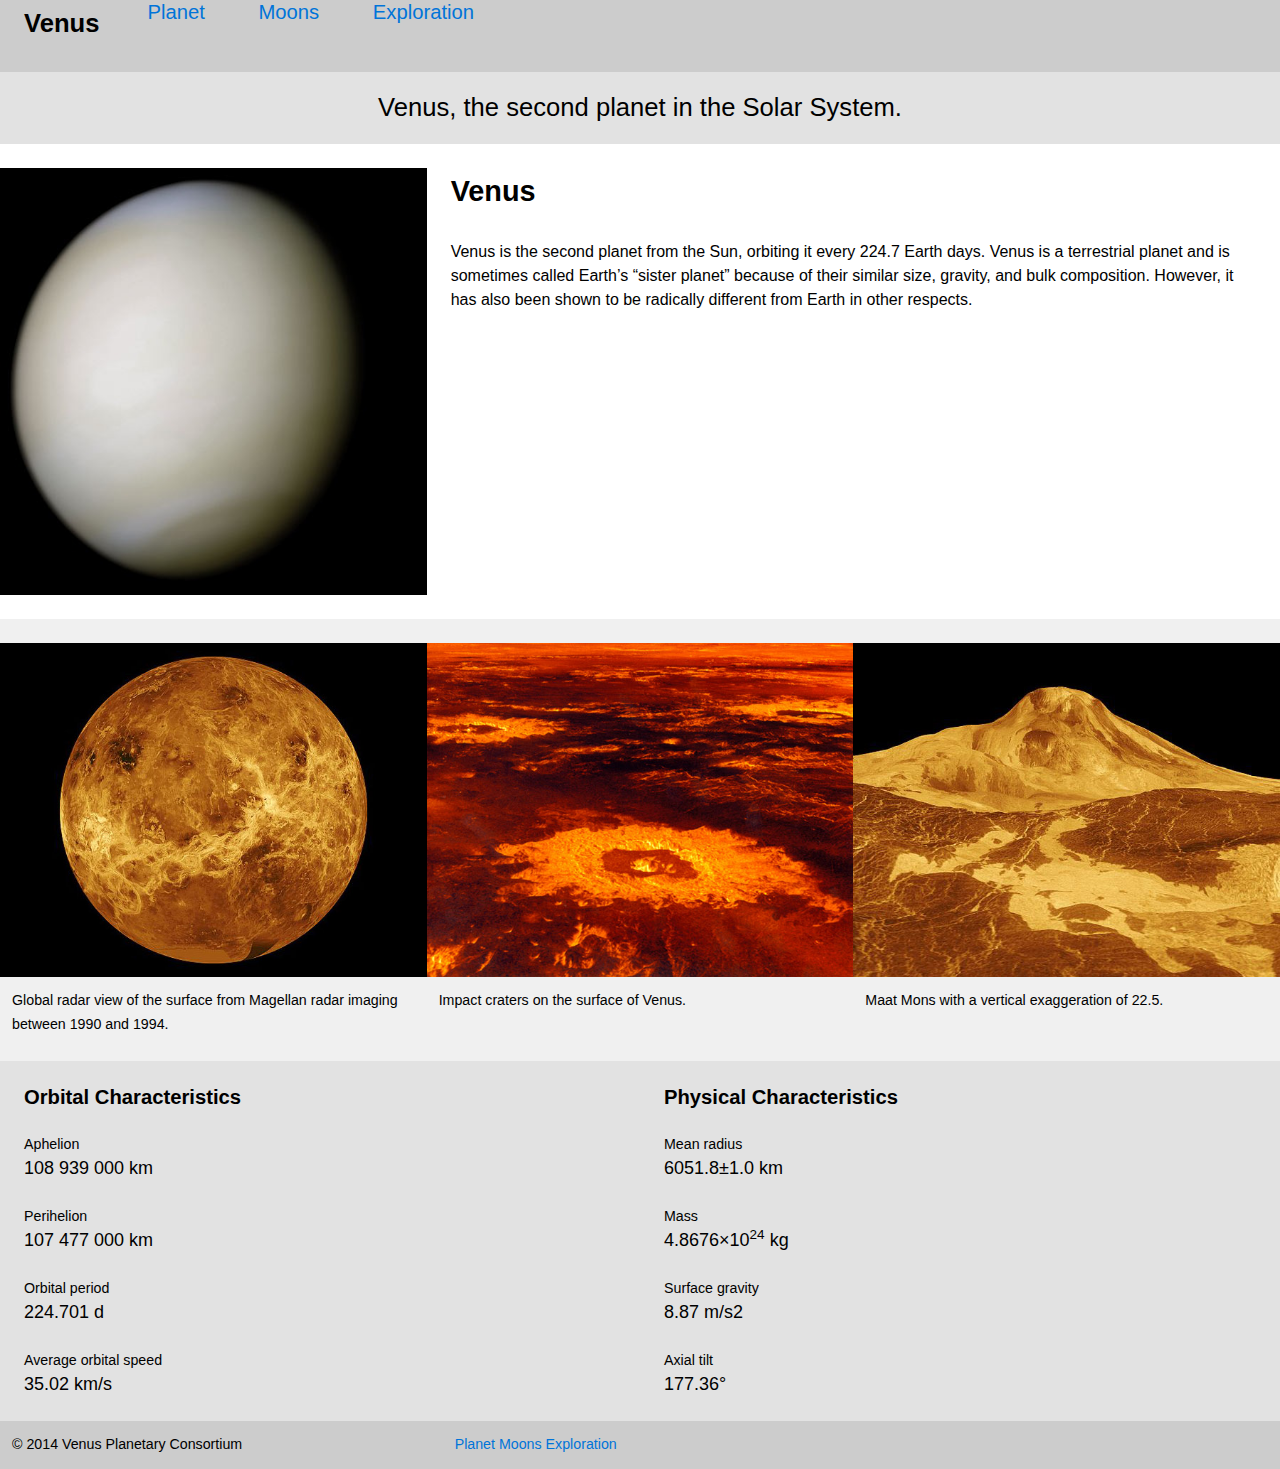
<file: grids-typography/index.html>
<!DOCTYPE html>
<html lang="en-ca">
<head>
  <meta charset="utf-8">
  <title>Venus</title>
  <meta name="viewport" content="width=device-width,initial-scale=1">
  <link href="css/grid.css" rel="stylesheet">
  <link href="css/typography.css" rel="stylesheet">
  <link href="css/main.css" rel="stylesheet">
</head>
<body>

<header class="masthead">
  <h1 class="title peta gutter pad-b-1-2">Venus</h1>
  <nav>
    <ul class="nav giga gutter">
      <li class="gutter push"><a href="index.html">Planet</a></li>
      <li class="gutter push"><a href="moons.html">Moons</a></li>
      <li class="gutter"><a href="#">Exploration</a></li>
    </ul>
  </nav>
</header>

<main>

  <div class="intro peta">
    <p class="gutter-half pad-t-1-2 pad-b-1-2">Venus, the second planet in the Solar System.</p>
  </div>

  <div class="grid">
    <div class="unit unit-xs-1 unit-s-1 unit-m-1-2 unit-l-1-3 push">
      <img class="img-flex planet-img" src="images/venus.jpg" alt="Real-colour image of Venus">
    </div>
    <div class="unit unit-xs-1 unit-s-1 unit-m-1-2 unit-l-2-3 gutter">
      <h2 class="exa">Venus</h2>
      <p>Venus is the second planet from the Sun, orbiting it every 224.7 Earth days. Venus is a terrestrial planet and is sometimes called Earth’s “sister planet” because of their similar size, gravity, and bulk composition. However, it has also been shown to be radically different from Earth in other respects.</p>
    </div>
  </div>

  <div class="grid s-light pad-t">
    <div class="unit unit-xs-1 unit-s-1 unit-m-1-3">
      <figure>
        <img class="img-flex" src="images/venus-1.jpg" alt="">
        <figcaption class="milli gutter-half pad-top-half">Global radar view of the surface from Magellan radar imaging between 1990 and 1994.</figcaption>
      </figure>
    </div>
    <div class="unit unit-xs-1 unit-s-1-2 unit-m-1-3">
      <figure>
        <img class="img-flex" src="images/venus-2.jpg" alt="">
        <figcaption class="milli gutter-half pad-top-half">Impact craters on the surface of Venus.</figcaption>
      </figure>
    </div>
    <div class="unit unit-xs-1 unit-s-1-2 unit-m-1-3">
      <figure>
        <img class="img-flex" src="images/venus-3.jpg" alt="">
        <figcaption class="milli gutter-half pad-top-half">Maat Mons with a vertical exaggeration of 22.5.</figcaption>
      </figure>
    </div>
  </div>

  <div class="grid s-dark pad-t">
    <div class="unit unit-xs-1 unit-s-1 unit-m-1-2 gutter">
      <h2 class="giga">Orbital Characteristics</h2>
      <dl class="mega">
        <dt class="milli">Aphelion</dt>
        <dd>108&nbsp;939&nbsp;000&nbsp;km</dd>
        <dt class="milli">Perihelion</dt>
        <dd>107&nbsp;477&nbsp;000&nbsp;km</dd>
        <dt class="milli">Orbital period</dt>
        <dd>224.701&nbsp;d</dd>
        <dt class="milli">Average orbital speed</dt>
        <dd>35.02&nbsp;km/s</dd>
      </dl>
    </div>
    <div class="unit unit-xs-1 unit-s-1 unit-m-1-2 gutter">
      <h2 class="giga">Physical Characteristics</h2>
      <dl class="mega">
        <dt class="milli">Mean radius</dt>
        <dd>6051.8±1.0&nbsp;km</dd>
        <dt class="milli">Mass</dt>
        <dd>4.8676×10<sup>24</sup>&nbsp;kg</dd>
        <dt class="milli">Surface gravity</dt>
        <dd>8.87&nbsp;m/s2</dd>
        <dt class="milli">Axial tilt</dt>
        <dd>177.36°</dd>
      </dl>
    </div>
  </div>

</main>

<footer class="mfooter milli island-half">

<div class="grid">
  <div class="unit unit-xs-1 unit-s-1 unit-m-1-2 unit-l-1-3">
  <p class="push-0">© 2014 Venus Planetary Consortium</p></div>
<div class="unit unit-xs-1 unit-s-1 unit-m-1-2 gutter unit-l-1-3">
  <ul class="nav island push-none">
      <li><a href="index.html">Planet</a></li>
      <li><a href="moons.html">Moons</a></li>
      <li><a href="#">Exploration</a></li>
  </ul>
</div>
</div>
</footer>    

</body>
</html>
</file>
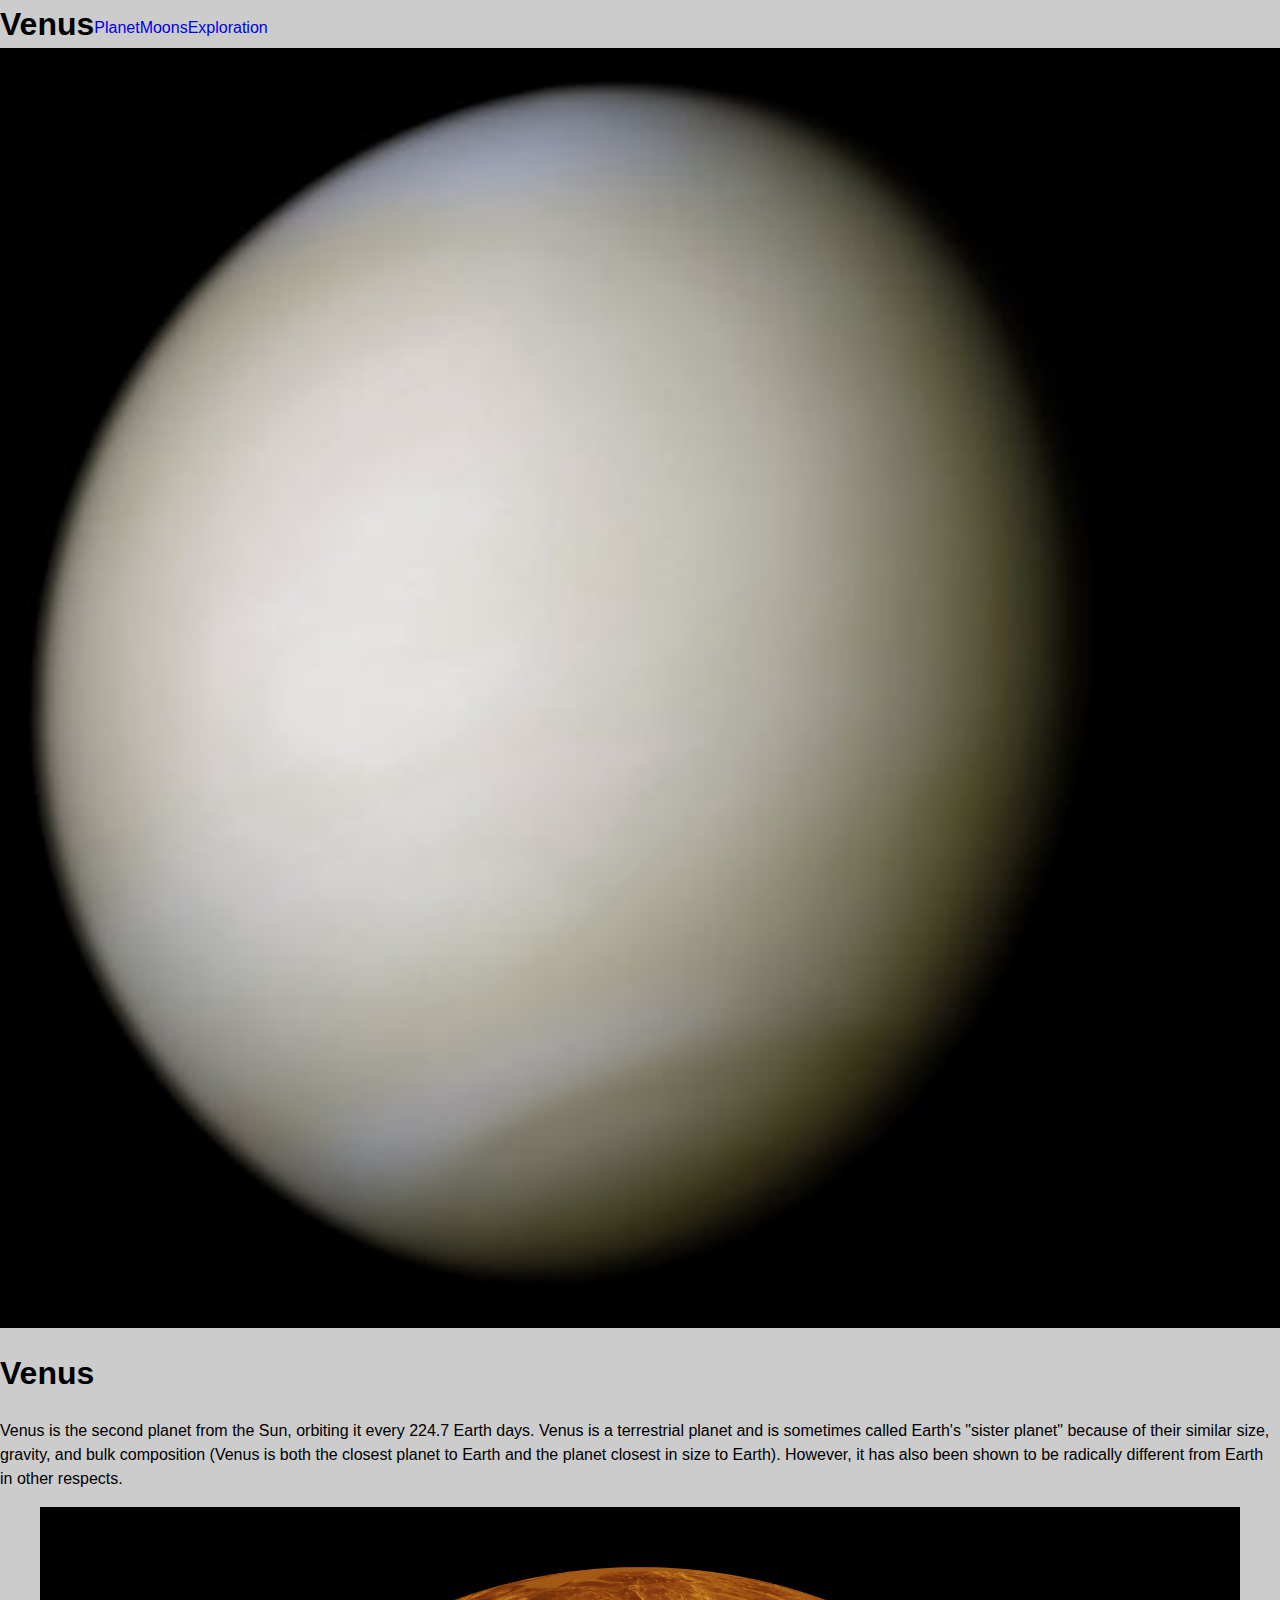
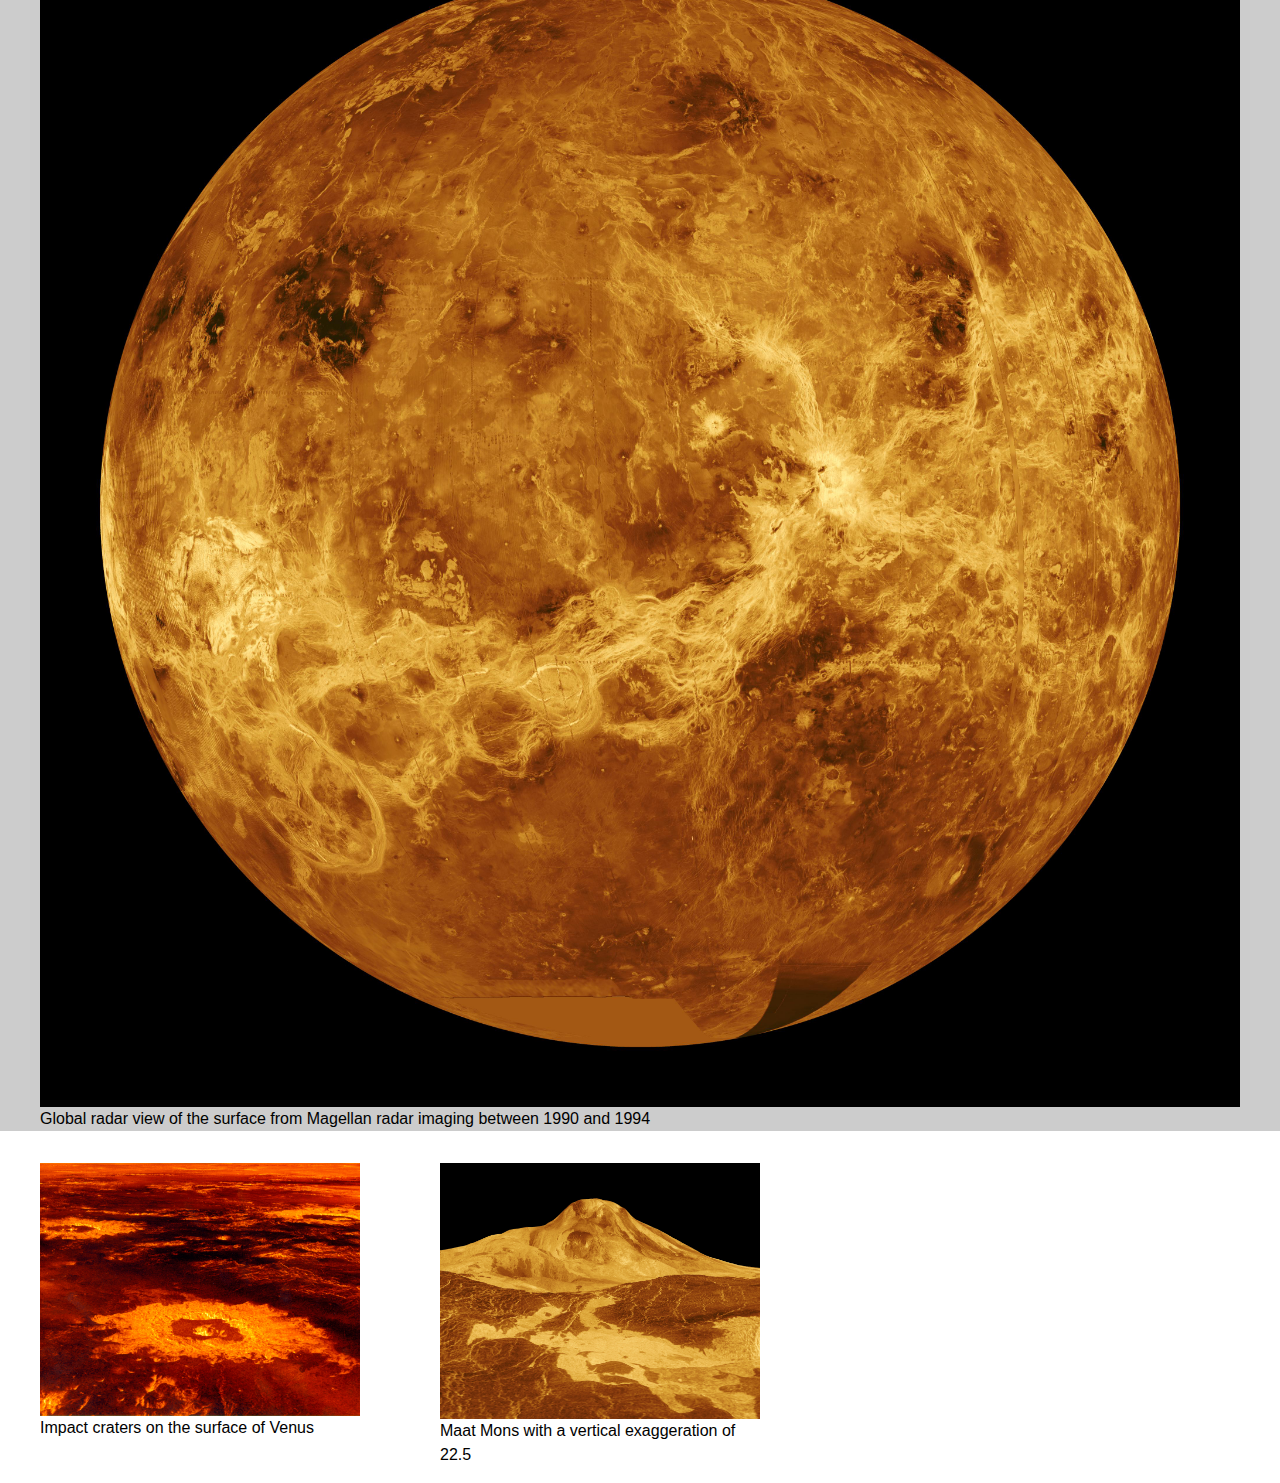
<file: grids/index.html>
<!DOCTYPE html>
<html lang="en-ca">
    
<head>
  <meta charset="utf-8">
  <title>Venus</title>
  <meta name="viewport" content="width=device-width,initial-scale=1">
  <link href="css/main.css" rel="stylesheet">
</head>
    
<body>
    
<main>
	<h1 class="title">Venus</h1>
	
	<nav>
	<ul class="nav">
		<li><a href="#">Planet</a></li>
		<li><a href="#">Moons</a></li>
		<li><a href="#">Exploration</a></li>
	</ul>
</nav>
    
<img src="images/venus.jpg">
    
<h1>Venus</h1>    
    
<p>Venus is the second planet from the Sun, orbiting it every 224.7 Earth days. Venus is a terrestrial planet and is sometimes called Earth's "sister planet" because of their similar size, gravity, and bulk composition (Venus is both the closest planet to Earth and the planet closest in size to Earth). However, it has also been shown to be radically different from Earth in other respects.</p>  
    
<figure><img src="images/globe.jpg">
    <figcaption>Global radar view of the surface from Magellan radar imaging between 1990 and 1994</figcaption>
</figure>   
    
<figure class="fig-secondary"><img src="images/craters.png">
    <figcaption>Impact craters on the surface of Venus</figcaption>
</figure>      
    
<figure class="fig-secondary"><img src="images/maat.jpg">
    <figcaption>Maat Mons with a vertical exaggeration of 22.5</figcaption>
</figure>       
    
    
    
</main>

</body>
</html>
</file>
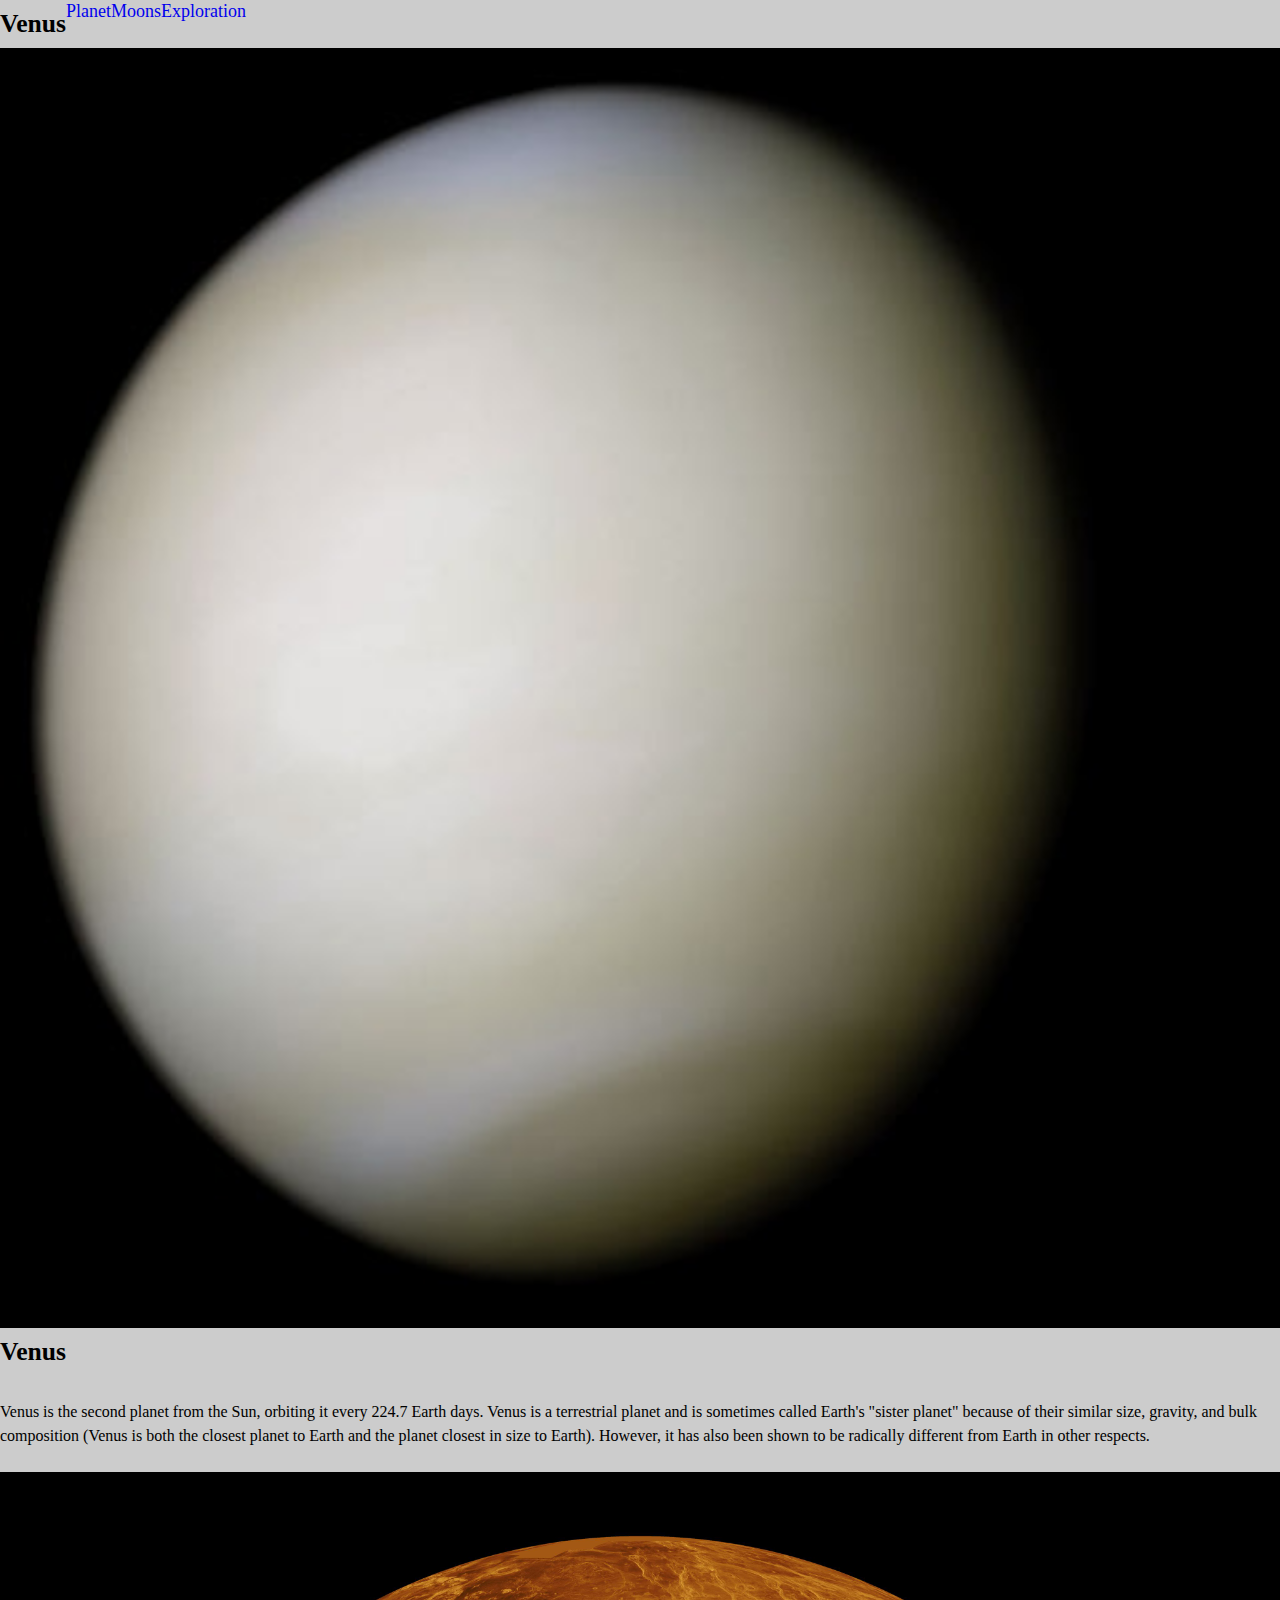
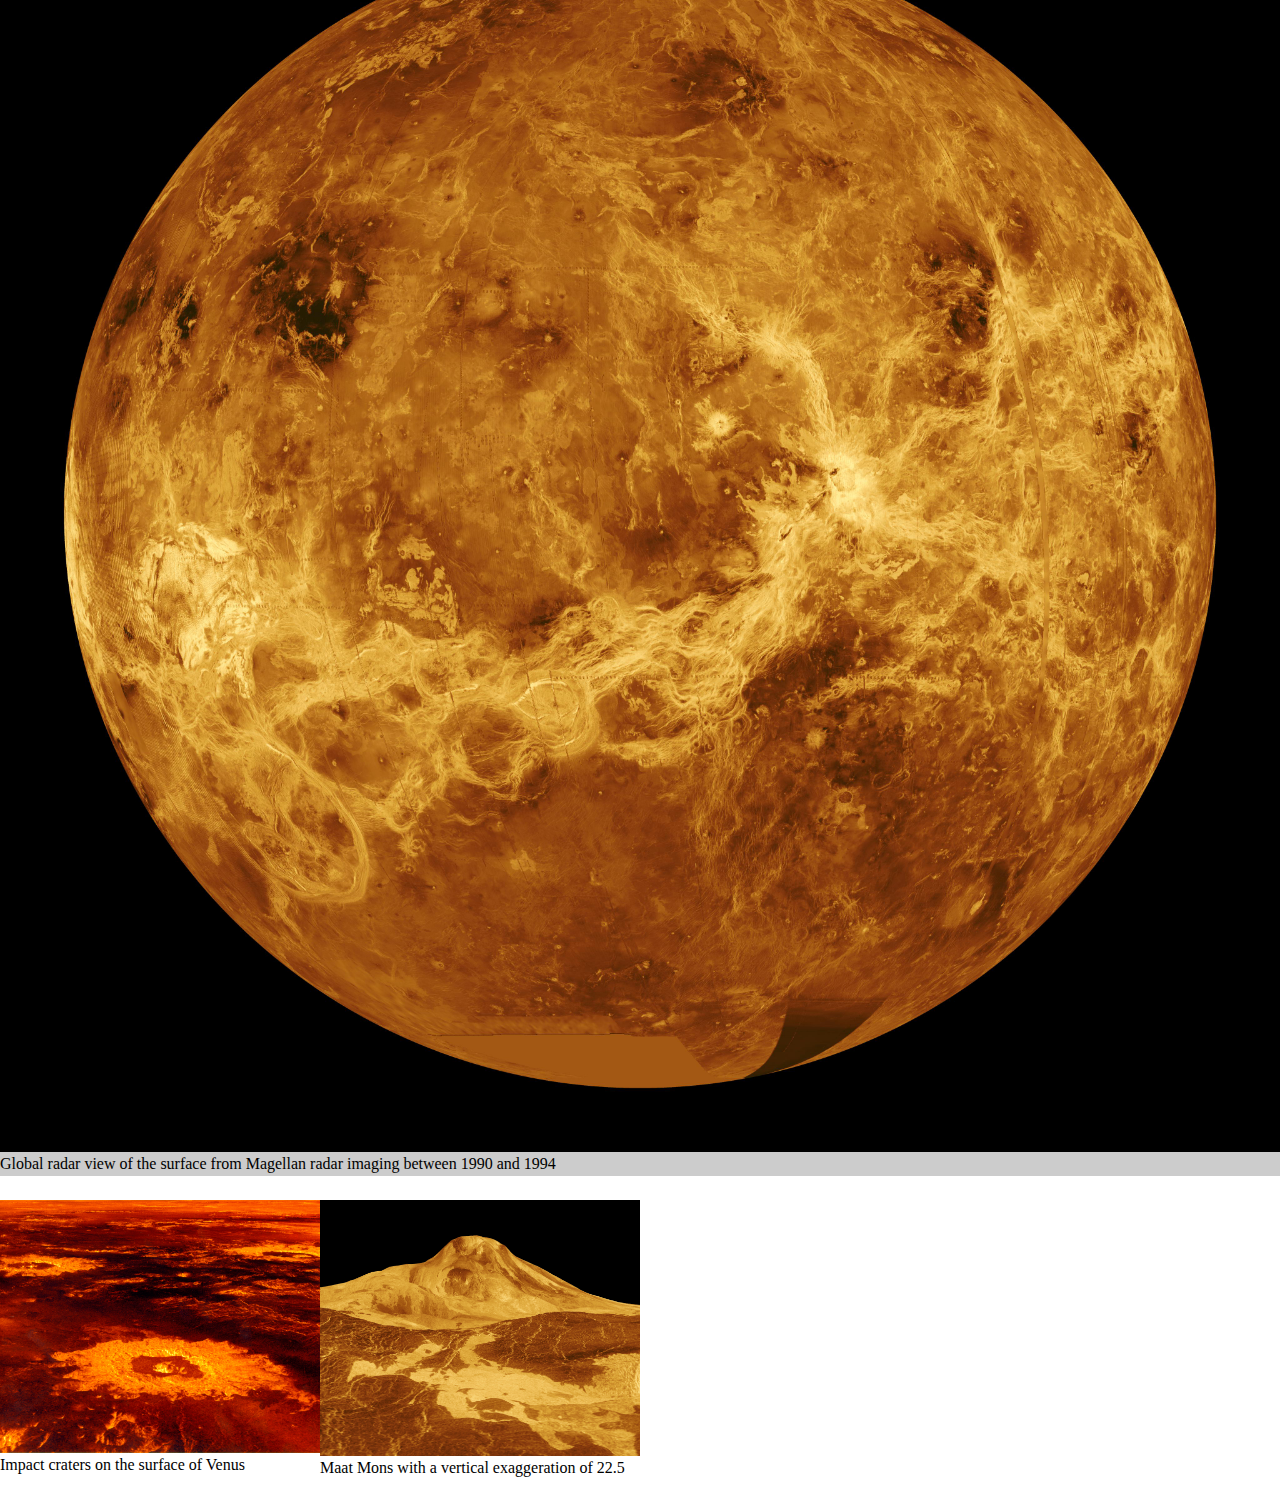
<file: typography/index.html>
<!DOCTYPE html>
<html lang="en-ca">
    
<head>
  <meta charset="utf-8">
  <title>Venus</title>
  <meta name="viewport" content="width=device-width,initial-scale=1">
  <link href="css/main.css" rel="stylesheet">
    <link href="css/typography.css" rel="stylesheet">
</head>
    
<body>
    
<main>
	<h1 class="title peta">Venus</h1>
	
	<nav>
	<ul class="nav mega">
		<li><a href="#">Planet</a></li>
		<li><a href="#">Moons</a></li>
		<li><a href="#">Exploration</a></li>
	</ul>
</nav>
    
<img src="images/venus.jpg">
    
<h2>Venus</h2>    
    
<p>Venus is the second planet from the Sun, orbiting it every 224.7 Earth days. Venus is a terrestrial planet and is sometimes called Earth's "sister planet" because of their similar size, gravity, and bulk composition (Venus is both the closest planet to Earth and the planet closest in size to Earth). However, it has also been shown to be radically different from Earth in other respects.</p>  
    
<figure><img src="images/globe.jpg">
    <figcaption>Global radar view of the surface from Magellan radar imaging between 1990 and 1994</figcaption>
</figure>   
    
<figure class="fig-secondary"><img src="images/craters.png">
    <figcaption>Impact craters on the surface of Venus</figcaption>
</figure>      
    
<figure class="fig-secondary"><img src="images/maat.jpg">
    <figcaption>Maat Mons with a vertical exaggeration of 22.5</figcaption>
</figure>       
    
    
    
</main>

</body>
</html>
</file>
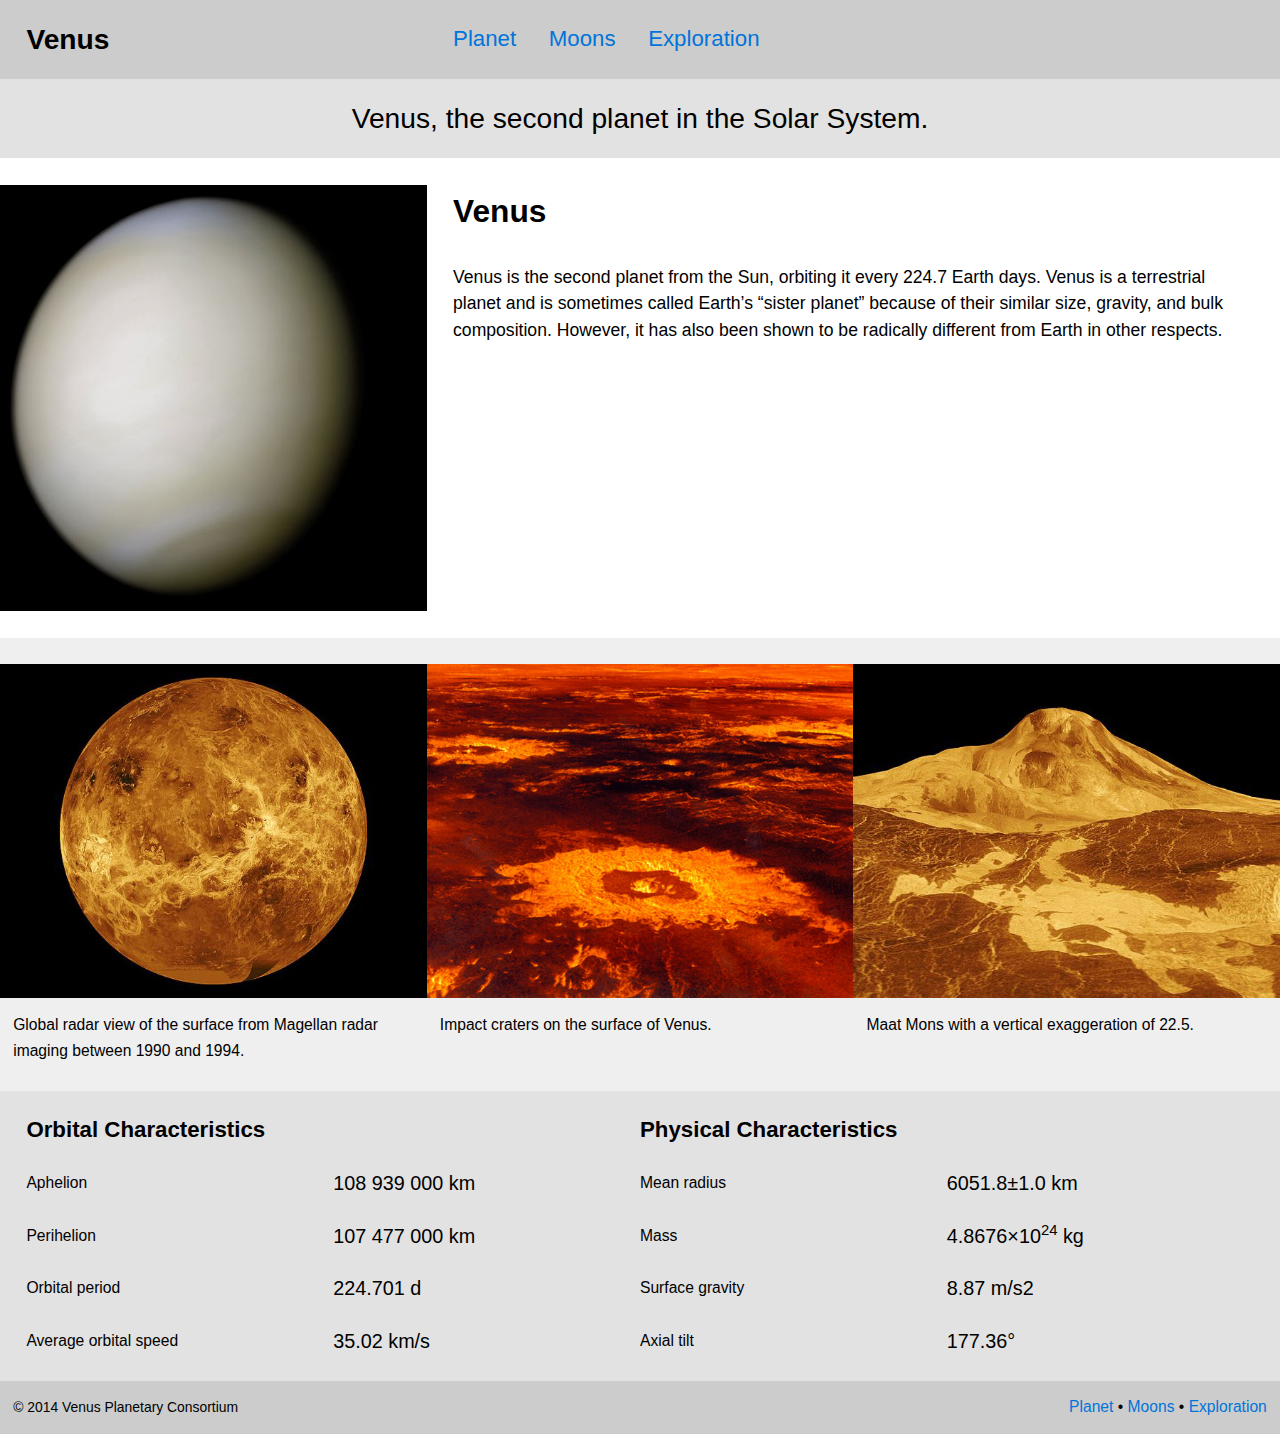
<file: week-7/index.html>
<!DOCTYPE html>
<html lang="en-ca">
<head>
  <meta charset="utf-8">
  <title>Venus</title>
  <meta name="viewport" content="width=device-width,initial-scale=1">
  <link href="css/grid.css" rel="stylesheet">
  <link href="css/typography.css" rel="stylesheet">
  <link href="css/main.css" rel="stylesheet">
</head>
<body>

<header class="grid grid-middle section-dark masthead pad-t-1-2 pad-b-1-2">
  <div class="unit gutter unit-xs-1 unit-s-1 unit-m-1-3 unit-l-1-3">
    <h1 class="title peta push-0">Venus</h1>
  </div>
  <nav class="unit gutter-1-2 unit-xs-1 unit-s-1 unit-m-2-3 unit-l-2-3">
    <ul class="nav giga push-0">
      <li><a class="island-1-2" href="index.html">Planet</a></li>
      <li><a class="island-1-2" href="moons.html">Moons</a></li>
      <li><a class="island-1-2" href="exploration.html">Exploration</a></li>
    </ul>
  </nav>
</header>

<main>

  <div class="section-mid intro peta island-1-2 push">
    <p class="push-0">Venus, the second planet in the Solar System.</p>
  </div>

  <div class="grid">
    <div class="unit push unit-xs-1 unit-s-1 unit-m-1-2 unit-l-1-3">
      <img class="img-flex planet-img" src="images/venus.jpg" alt="Real-colour image of Venus">
    </div>
    <div class="unit gutter unit-xs-1 unit-s-1 unit-m-1-2 unit-l-2-3">
      <h2 class="exa">Venus</h2>
      <p>Venus is the second planet from the Sun, orbiting it every 224.7 Earth days. Venus is a terrestrial planet and is sometimes called Earth’s “sister planet” because of their similar size, gravity, and bulk composition. However, it has also been shown to be radically different from Earth in other respects.</p>
    </div>
  </div>

  <div class="grid section pad-t">
    <div class="unit unit-xs-1 unit-s-1 unit-m-1-3">
      <figure>
        <img class="img-flex push-1-2" src="images/venus-1.jpg" alt="">
        <figcaption class="milli gutter-1-2">Global radar view of the surface from Magellan radar imaging between 1990 and 1994.</figcaption>
      </figure>
    </div>
    <div class="unit unit-xs-1 unit-s-1-2 unit-m-1-3">
      <figure>
        <img class="img-flex push-1-2" src="images/venus-2.jpg" alt="">
        <figcaption class="milli gutter-1-2">Impact craters on the surface of Venus.</figcaption>
      </figure>
    </div>
    <div class="unit unit-xs-1 unit-s-1-2 unit-m-1-3">
      <figure>
        <img class="img-flex push-1-2" src="images/venus-3.jpg" alt="">
        <figcaption class="milli gutter-1-2">Maat Mons with a vertical exaggeration of 22.5.</figcaption>
      </figure>
    </div>
  </div>

  <div class="grid section-mid gutter pad-t">
    <div class="unit unit-xs-1 unit-s-1 unit-m-1-2">
      <h2 class="giga">Orbital Characteristics</h2>
      <dl class="mega">
        <dt class="milli">Aphelion</dt>
        <dd>108&nbsp;939&nbsp;000&nbsp;km</dd>
        <dt class="milli">Perihelion</dt>
        <dd>107&nbsp;477&nbsp;000&nbsp;km</dd>
        <dt class="milli">Orbital period</dt>
        <dd>224.701&nbsp;d</dd>
        <dt class="milli">Average orbital speed</dt>
        <dd class="push-0">35.02&nbsp;km/s</dd>
      </dl>
    </div>
    <div class="unit unit-xs-1 unit-s-1 unit-m-1-2">
      <h2 class="giga">Physical Characteristics</h2>
      <dl class="mega">
        <dt class="milli">Mean radius</dt>
        <dd>6051.8±1.0&nbsp;km</dd>
        <dt class="milli">Mass</dt>
        <dd>4.8676×10<sup>24</sup>&nbsp;kg</dd>
        <dt class="milli">Surface gravity</dt>
        <dd>8.87&nbsp;m/s2</dd>
        <dt class="milli">Axial tilt</dt>
        <dd class="push-0">177.36°</dd>
      </dl>
    </div>
  </div>

</main>

<footer class="grid island-1-2 section-dark">
  <div class="unit micro unit-xs-1 unit-s-1 unit-m-1-2 unit-l-1-3">
    <p class="copyright push-0">© 2014 Venus Planetary Consortium</p>
  </div>
  <div class="unit unit-xs-1 unit-s-1 unit-m-1-2 unit-l-2-3">
    <nav>
      <ul class="nav nav-footer milli push-0">
        <li><a href="index.html">Planet</a></li>
        <li><a href="moons.html">Moons</a></li>
        <li><a href="exploration.html">Exploration</a></li>
      </ul>
    </nav>
  </div>
</footer>

</body>
</html>
</file>
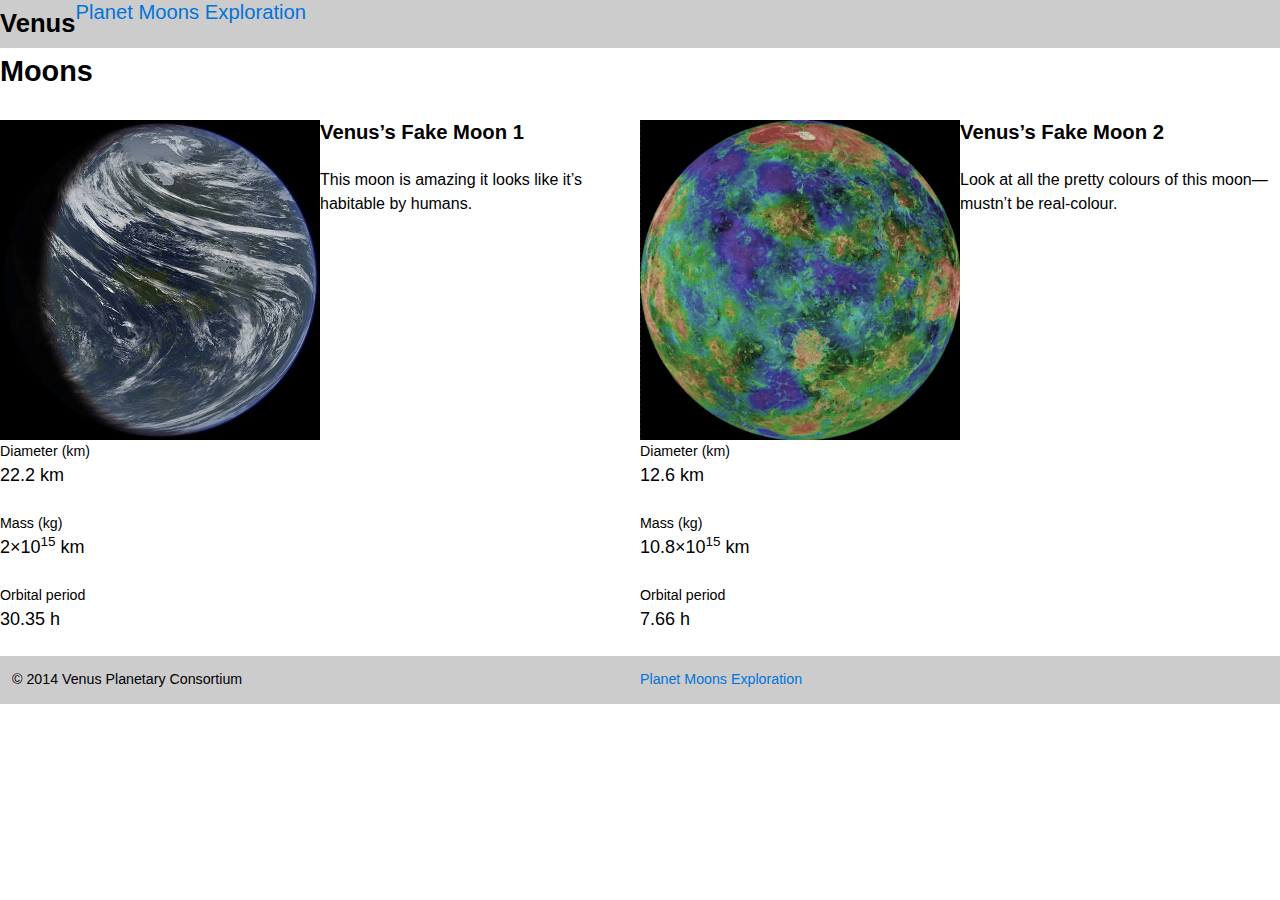
<file: grids-typography/moons.html>
<!DOCTYPE html>
<html lang="en-ca">
<head>
  <meta charset="utf-8">
  <title>Moons · Venus</title>
  <meta name="viewport" content="width=device-width,initial-scale=1">
  <link href="css/typography.css" rel="stylesheet">
  <link href="css/grid.css" rel="stylesheet">
  <link href="css/main.css" rel="stylesheet">
</head>
<body>

<header class="masthead">
  <strong class="title peta">Venus</strong>
  <nav>
    <ul class="nav giga">
      <li><a href="index.html">Planet</a></li>
      <li><a href="moons.html">Moons</a></li>
      <li><a href="#">Exploration</a></li>
    </ul>
  </nav>
</header>

<main>
  <h1>Moons</h1>

  <div class="grid">
    <div class="unit unit-xs-1 unit-s-1 unit-m-1-2">

      <div class="grid">
        <div class="unit unit-xs-1 unit-s-1 unit-m-1 unit-l-1-2">
          <img class="img-flex" src="images/venus-moon-1.jpg" alt="">
        </div>
        <div class="unit unit-xs-1 unit-s-1 unit-m-1 unit-l-1-2">
          <h2 class="giga">Venus’s Fake Moon 1</h2>
          <p>This moon is amazing it looks like it’s habitable by humans.</p>
        </div>
      </div>

      <dl class="mega">
        <dt class="milli">Diameter (km)</dt>
        <dd>22.2&nbsp;km</dd>
        <dt class="milli">Mass (kg)</dt>
        <dd>2×10<sup>15</sup>&nbsp;km</dd>
        <dt class="milli">Orbital period</dt>
        <dd>30.35&nbsp;h</dd>
      </dl>

    </div>
    <div class="unit unit-xs-1 unit-s-1 unit-m-1-2">

      <div class="grid">
        <div class="unit unit-xs-1 unit-s-1 unit-m-1 unit-l-1-2">
          <img class="img-flex" src="images/venus-moon-2.jpg" alt="">
        </div>
        <div class="unit unit-xs-1 unit-s-1 unit-m-1 unit-l-1-2">
          <h2 class="giga">Venus’s Fake Moon 2</h2>
          <p>Look at all the pretty colours of this moon—mustn’t be real-colour.</p>
        </div>
      </div>

      <dl class="mega">
        <dt class="milli">Diameter (km)</dt>
        <dd>12.6&nbsp;km</dd>
        <dt class="milli">Mass (kg)</dt>
        <dd>10.8×10<sup>15</sup>&nbsp;km</dd>
        <dt class="milli">Orbital period</dt>
        <dd>7.66&nbsp;h</dd>
      </dl>

    </div>
  </div>
</main>

<footer class="mfooter milli island-half">

<div class="grid">
  <div class="unit unit-m-1-2">
  <p class="push-0">© 2014 Venus Planetary Consortium</p></div>
<div class="unit unit-m-1-2">
  <ul class="nav island push-none">
      <li><a href="index.html">Planet</a></li>
      <li><a href="moons.html">Moons</a></li>
      <li><a href="#">Exploration</a></li>
  </ul>
</div>
</div>
</footer>

</body>
</html>
</file>
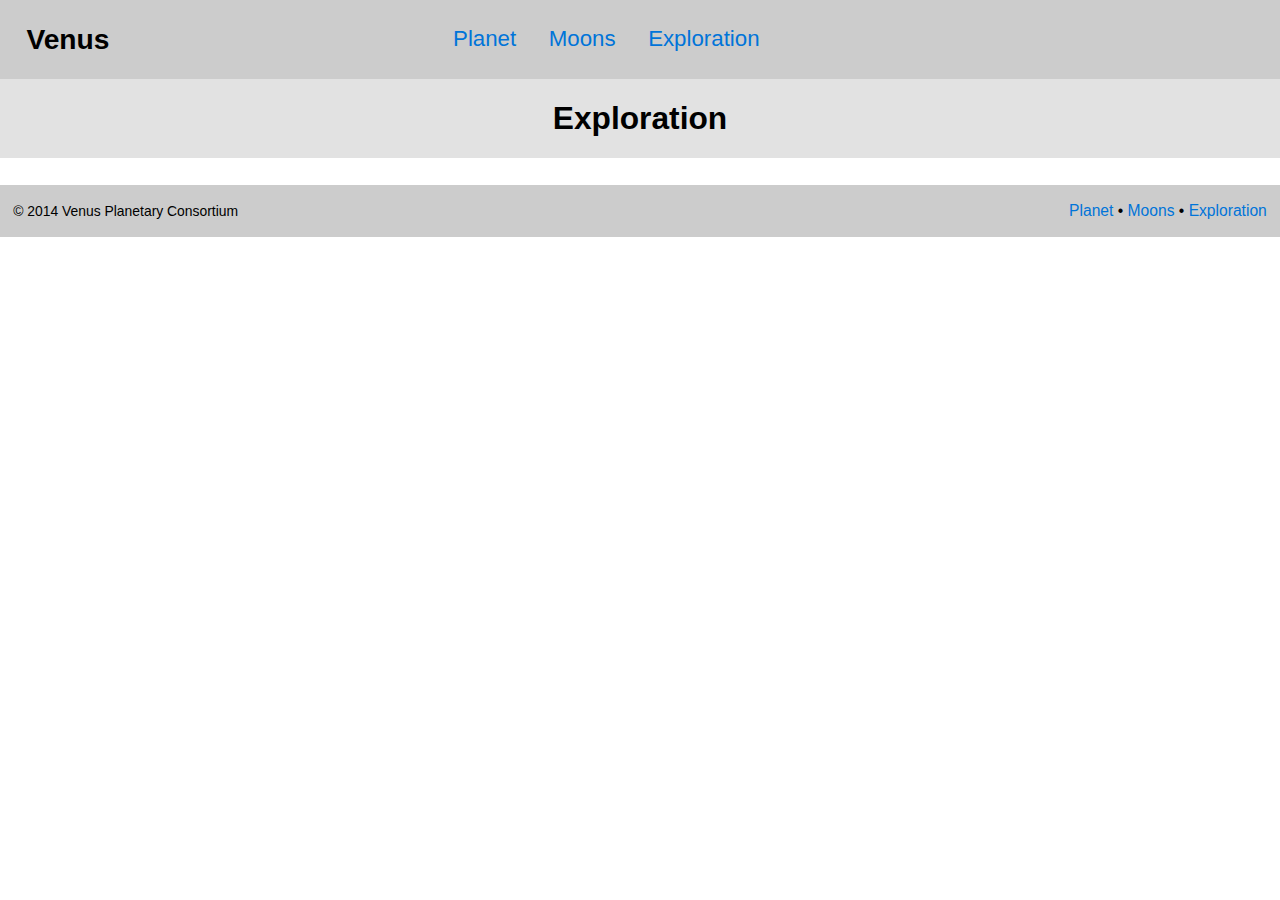
<file: week-7/exploration.html>
<!DOCTYPE html>
<html lang="en-ca">
<head>
  <meta charset="utf-8">
  <title>Exploration · Venus</title>
  <meta name="viewport" content="width=device-width,initial-scale=1">
  <link href="css/grid.css" rel="stylesheet">
  <link href="css/typography.css" rel="stylesheet">
  <link href="css/main.css" rel="stylesheet">
</head>
<body>

<header class="grid grid-middle section-dark masthead pad-t-1-2 pad-b-1-2">
  <div class="unit gutter unit-xs-1 unit-s-1 unit-m-1-3 unit-l-1-3">
    <h1 class="title peta push-0">Venus</h1>
  </div>
  <nav class="unit gutter-1-2 unit-xs-1 unit-s-1 unit-m-2-3 unit-l-2-3">
    <ul class="nav giga push-0">
      <li><a class="island-1-2" href="index.html">Planet</a></li>
      <li><a class="island-1-2" href="moons.html">Moons</a></li>
      <li><a class="island-1-2" href="exploration.html">Exploration</a></li>
    </ul>
  </nav>
</header>

<main>
  <div class="section-mid intro peta island-1-2 push">
    <h1 class="push-0">Exploration</h1>
  </div>

</main>

<footer class="grid island-1-2 section-dark">
  <div class="unit micro unit-xs-1 unit-s-1 unit-m-1-2 unit-l-1-3">
    <p class="copyright push-0">© 2014 Venus Planetary Consortium</p>
  </div>
  <div class="unit unit-xs-1 unit-s-1 unit-m-1-2 unit-l-2-3">
    <nav>
      <ul class="nav nav-footer milli push-0">
        <li><a href="index.html">Planet</a></li>
        <li><a href="moons.html">Moons</a></li>
        <li><a href="exploration.html">Exploration</a></li>
      </ul>
    </nav>
  </div>
</footer>

</body>
</html>
</file>
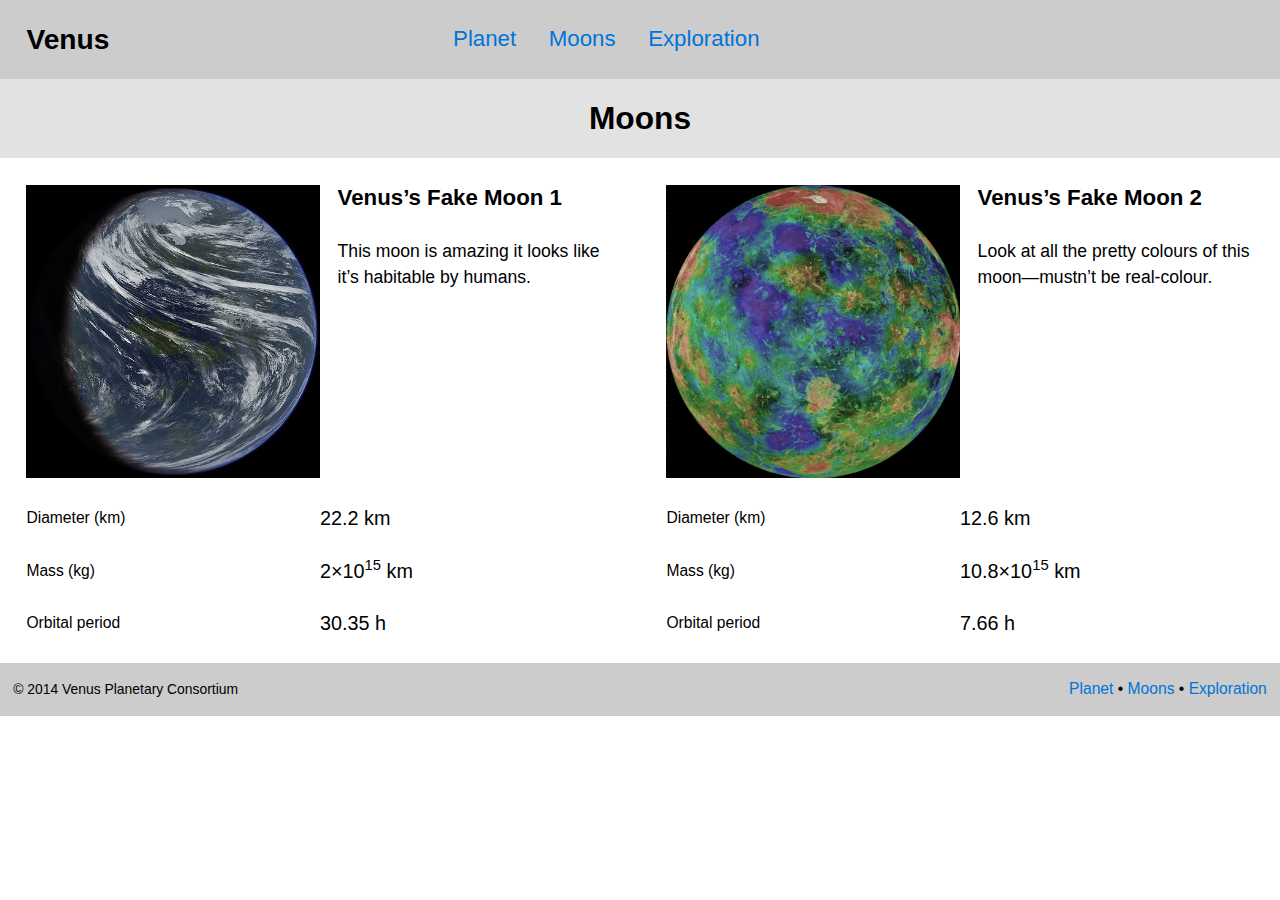
<file: week-7/moons.html>
<!DOCTYPE html>
<html lang="en-ca">
<head>
  <meta charset="utf-8">
  <title>Moons · Venus</title>
  <meta name="viewport" content="width=device-width,initial-scale=1">
  <link href="css/grid.css" rel="stylesheet">
  <link href="css/typography.css" rel="stylesheet">
  <link href="css/main.css" rel="stylesheet">
</head>
<body>

<header class="grid grid-middle section-dark masthead pad-t-1-2 pad-b-1-2">
  <div class="unit gutter unit-xs-1 unit-s-1 unit-m-1-3 unit-l-1-3">
    <h1 class="title peta push-0">Venus</h1>
  </div>
  <nav class="unit gutter-1-2 unit-xs-1 unit-s-1 unit-m-2-3 unit-l-2-3">
    <ul class="nav giga push-0">
      <li><a class="island-1-2" href="index.html">Planet</a></li>
      <li><a class="island-1-2" href="moons.html">Moons</a></li>
      <li><a class="island-1-2" href="exploration.html">Exploration</a></li>
    </ul>
  </nav>
</header>

<main>
  <div class="section-mid intro peta island-1-2 push">
    <h1 class="push-0">Moons</h1>
  </div>

  <div class="grid">
    <div class="unit gutter unit-xs-1 unit-s-1 unit-m-1-2">

      <div class="grid">
        <div class="unit push unit-xs-1 unit-s-1 unit-m-1 unit-l-1-2">
          <img class="img-flex" src="images/venus-moon-1.jpg" alt="">
        </div>
        <div class="unit push unit-xs-1 unit-s-1 unit-m-1 unit-l-1-2 moon-text">
          <h2 class="giga">Venus’s Fake Moon 1</h2>
          <p class="push-0">This moon is amazing it looks like it’s habitable by humans.</p>
        </div>
      </div>

      <dl class="mega push-0">
        <dt class="milli">Diameter (km)</dt>
        <dd>22.2&nbsp;km</dd>
        <dt class="milli">Mass (kg)</dt>
        <dd>2×10<sup>15</sup>&nbsp;km</dd>
        <dt class="milli">Orbital period</dt>
        <dd>30.35&nbsp;h</dd>
      </dl>

    </div>
    <div class="unit gutter unit-xs-1 unit-s-1 unit-m-1-2">

      <div class="grid">
        <div class="unit push unit-xs-1 unit-s-1 unit-m-1 unit-l-1-2">
          <img class="img-flex" src="images/venus-moon-2.jpg" alt="">
        </div>
        <div class="unit push unit-xs-1 unit-s-1 unit-m-1 unit-l-1-2 moon-text">
          <h2 class="giga">Venus’s Fake Moon 2</h2>
          <p class="push-0">Look at all the pretty colours of this moon—mustn’t be real-colour.</p>
        </div>
      </div>

      <dl class="mega push-0">
        <dt class="milli">Diameter (km)</dt>
        <dd>12.6&nbsp;km</dd>
        <dt class="milli">Mass (kg)</dt>
        <dd>10.8×10<sup>15</sup>&nbsp;km</dd>
        <dt class="milli">Orbital period</dt>
        <dd>7.66&nbsp;h</dd>
      </dl>

    </div>
  </div>
</main>

<footer class="grid island-1-2 section-dark">
  <div class="unit micro unit-xs-1 unit-s-1 unit-m-1-2 unit-l-1-3">
    <p class="copyright push-0">© 2014 Venus Planetary Consortium</p>
  </div>
  <div class="unit unit-xs-1 unit-s-1 unit-m-1-2 unit-l-2-3">
    <nav>
      <ul class="nav nav-footer milli push-0">
        <li><a href="index.html">Planet</a></li>
        <li><a href="moons.html">Moons</a></li>
        <li><a href="exploration.html">Exploration</a></li>
      </ul>
    </nav>
  </div>
</footer>

</body>
</html>
</file>
<file: grids-typography/css/grid.css>
.grid {
  margin: 0;
  padding: 0;
  letter-spacing: -0.31em;
  text-rendering: optimizespeed;
  display: -webkit-flex;
  -webkit-flex-flow: row wrap;
  display: -ms-flexbox;
  -ms-flex-flow: row wrap;
}

.grid-bottom {
  -webkit-align-items: flex-end;
  -ms-align-items: flex-end;
}

.grid-middle {
  -webkit-align-items: center;
  -ms-align-items: center;
}

.opera-only :-o-prefocus, .grid {
  word-spacing: -0.43em;
}

.unit {
  letter-spacing: normal;
  text-rendering: auto;
  vertical-align: top;
  word-spacing: normal;
  display: inline-block;
  visibility: visible;
}

.grid-bottom .unit {
  vertical-align: bottom;
}

.grid-middle .unit {
  vertical-align: middle;
}

.unit-xs-hidden {
  display: none;
  visibility: hidden;
}

.unit-xs-1 {
  display: block;
  visibility: visible;
  width: 100%;
}

.unit-offset-xs-0 {
  margin-left: 0;
}

.unit-xs-1-2 {
  width: 50.0000%;
}

.unit-offset-xs-1-2 {
  margin-left: 50.0000%;
}

.unit-xs-1-3 {
  width: 33.3333%;
}

.unit-offset-xs-1-3 {
  margin-left: 33.3333%;
}

.unit-xs-2-3 {
  width: 66.6667%;
}

.unit-offset-xs-2-3 {
  margin-left: 66.6667%;
}

.unit-xs-1-4 {
  width: 25.0000%;
}

.unit-offset-xs-1-4 {
  margin-left: 25.0000%;
}

.unit-xs-3-4 {
  width: 75.0000%;
}

.unit-offset-xs-3-4 {
  margin-left: 75.0000%;
}

.unit-xs-1-2,.unit-xs-1-3,.unit-xs-2-3,.unit-xs-1-4,.unit-xs-3-4 {
  display: inline-block;
  visibility: visible;
}

@media only screen and (min-width: 25em) {

.unit-s-hidden {
  display: none;
  visibility: hidden;
}

.unit-s-1 {
  display: block;
  visibility: visible;
  width: 100%;
}

.unit-offset-s-0 {
  margin-left: 0;
}

.unit-s-1-2 {
  width: 50.0000%;
}

.unit-offset-s-1-2 {
  margin-left: 50.0000%;
}

.unit-s-1-3 {
  width: 33.3333%;
}

.unit-offset-s-1-3 {
  margin-left: 33.3333%;
}

.unit-s-2-3 {
  width: 66.6667%;
}

.unit-offset-s-2-3 {
  margin-left: 66.6667%;
}

.unit-s-1-4 {
  width: 25.0000%;
}

.unit-offset-s-1-4 {
  margin-left: 25.0000%;
}

.unit-s-3-4 {
  width: 75.0000%;
}

.unit-offset-s-3-4 {
  margin-left: 75.0000%;
}

.unit-s-1-2,.unit-s-1-3,.unit-s-2-3,.unit-s-1-4,.unit-s-3-4 {
  display: inline-block;
  visibility: visible;
}

}

@media only screen and (min-width: 38em) {

.unit-m-hidden {
  display: none;
  visibility: hidden;
}

.unit-m-1 {
  display: block;
  visibility: visible;
  width: 100%;
}

.unit-offset-m-0 {
  margin-left: 0;
}

.unit-m-1-2 {
  width: 50.0000%;
}

.unit-offset-m-1-2 {
  margin-left: 50.0000%;
}

.unit-m-1-3 {
  width: 33.3333%;
}

.unit-offset-m-1-3 {
  margin-left: 33.3333%;
}

.unit-m-2-3 {
  width: 66.6667%;
}

.unit-offset-m-2-3 {
  margin-left: 66.6667%;
}

.unit-m-1-4 {
  width: 25.0000%;
}

.unit-offset-m-1-4 {
  margin-left: 25.0000%;
}

.unit-m-3-4 {
  width: 75.0000%;
}

.unit-offset-m-3-4 {
  margin-left: 75.0000%;
}

.unit-m-1-2,.unit-m-1-3,.unit-m-2-3,.unit-m-1-4,.unit-m-3-4 {
  display: inline-block;
  visibility: visible;
}

}

@media only screen and (min-width: 60em) {

.unit-l-hidden {
  display: none;
  visibility: hidden;
}

.unit-l-1 {
  display: block;
  visibility: visible;
  width: 100%;
}

.unit-offset-l-0 {
  margin-left: 0;
}

.unit-l-1-2 {
  width: 50.0000%;
}

.unit-offset-l-1-2 {
  margin-left: 50.0000%;
}

.unit-l-1-3 {
  width: 33.3333%;
}

.unit-offset-l-1-3 {
  margin-left: 33.3333%;
}

.unit-l-2-3 {
  width: 66.6667%;
}

.unit-offset-l-2-3 {
  margin-left: 66.6667%;
}

.unit-l-1-4 {
  width: 25.0000%;
}

.unit-offset-l-1-4 {
  margin-left: 25.0000%;
}

.unit-l-3-4 {
  width: 75.0000%;
}

.unit-offset-l-3-4 {
  margin-left: 75.0000%;
}

.unit-l-1-2,.unit-l-1-3,.unit-l-2-3,.unit-l-1-4,.unit-l-3-4 {
  display: inline-block;
  visibility: visible;
}

}
</file>
<file: grids-typography/css/typography.css>
html {
  font: normal 100%/1.5 sans-serif;
}

h1, h2, h3, h4, h5, h6,
p, ul, ol, dl, dd, figure,
blockquote, details, hr,
fieldset, pre, table {
  margin: 0 0 1.5rem;
}

.yotta {
  font-size: 2.2807rem;
  line-height: 1.3154;
}

.zetta {
  font-size: 2.0273rem;
  line-height: 1.4798;
}

h1, .exa {
  font-size: 1.8020rem;
  line-height: 1.6648;
}

h2, .peta {
  font-size: 1.6018rem;
  line-height: 1.8729;
}

h3, .tera {
  font-size: 1.4238rem;
  line-height: 1.0535;
}

h4, .giga {
  font-size: 1.2656rem;
  line-height: 1.1852;
}

h5, .mega {
  font-size: 1.1250rem;
  line-height: 1.3333;
}

h6, .kilo {
  font-size: 1.0000rem;
  line-height: 1.5000;
}

small, .milli {
  font-size: 0.8889rem;
  line-height: 1.6875;
}

.micro {
  font-size: 0.7901rem;
  line-height: 1.8984;
}

sub,
sup {
  font-size: 75%;
  line-height: 1px;
  position: relative;
  vertical-align: baseline;
}

sup {
  top: -0.5em;
}

sub {
  bottom: -0.25em;
}

.push {
  margin-bottom: 1.5rem;
}

.push-none, .push-0 {
  margin-bottom: 0;
}

.push-double, .push-2 {
  margin-bottom: 3.0000rem;
}

.push-half, .push-1-2 {
  margin-bottom: 0.7500rem;
}

.pad-top, .pad-t {
  padding-top: 1.5rem;
}

.pad-bottom, .pad-b {
  padding-bottom: 1.5rem;
}

.pad-top-double, .pad-t-2 {
  padding-top: 3.0000rem;
}

.pad-bottom-double, .pad-b-2 {
  padding-bottom: 3.0000rem;
}

.pad-top-half, .pad-t-1-2 {
  padding-top: 0.7500rem;
}

.pad-bottom-half, .pad-b-1-2 {
  padding-bottom: 0.7500rem;
}

.island {
  padding: 1.5rem;
}

.island-half, .island-1-2 {
  padding: 0.7500rem;
}

.island-double, .island-2 {
  padding: 3.0000rem;
}

.gutter {
  padding-left: 1.5rem;
  padding-right: 1.5rem;
}

.gutter-half, .gutter-1-2 {
  padding-left: 0.7500rem;
  padding-right: 0.7500rem;
}

.gutter-double, .gutter-2 {
  padding-left: 3.0000rem;
  padding-right: 3.0000rem;
}
</file>
<file: grids-typography/css/main.css>
@-moz-viewport { width: device-width; scale: 1; }
@-ms-viewport { width: device-width; scale: 1; }
@-o-viewport { width: device-width; scale: 1; }
@-webkit-viewport { width: device-width; scale: 1; }
@viewport { width: device-width; scale: 1; }

html {
  margin: 0;
  padding: 0;
  box-sizing: border-box;

  -moz-text-size-adjust: 100%;
  -ms-text-size-adjust: 100%;
  -webkit-text-size-adjust: 100%;
  text-size-adjust: 100%;
}

*, *:before, *:after {
  box-sizing: inherit;
}

body {
  margin: 0;
  padding: 0;
}

.img-flex {
  display: block;
  width: 100%;
}

.masthead {
  overflow: hidden;

  background-color: #ccc;
}

.title {
  display: block;
  margin: 0;

  text-align: center;
}

.nav {
  padding: 0;
}

.nav li {
  display: block;
}

.nav a,
.nav a:link,
.nav a:visited {
  display: block;

  color: #0074D9;
  text-decoration: none;
}

.nav a:hover,
.nav a:focus,
.nav a:active {
  background-color: #0074D9;

  color: #fff;
}

@media only screen and (min-width: 25em) {

  .nav {
    text-align: center;
  }

  .nav li {
    display: inline-block;
  }

}

@media only screen and (min-width: 38em) {

  .title {
    float: left;
  }

  .nav {
    float: left;
  }

}

.intro {
  background-color: #e2e2e2;

  text-align: center;
}

.mfooter {
  background-color: #CCC;
  color: #000;
}

.s-light {
  background-color: #f0f0f0;
}

.s-dark {
  background-color: #e2e2e2;
}
</file>
<file: grids/css/main.css>
@-moz-viewport { width: device-width; scale: 1; }
@-ms-viewport { width: device-width; scale: 1; }
@-o-viewport { width: device-width; scale: 1; }
@-webkit-viewport { width: device-width; scale: 1; }
@viewport { width: device-width; scale: 1; }

html {
  margin: 0;
  padding: 0;
  box-sizing: border-box;

  font: normal 100%/1.5 sans-serif;
  -moz-text-size-adjust: 100%;
  -ms-text-size-adjust: 100%;
  -webkit-text-size-adjust: 100%;
  text-size-adjust: 100%;
}

*, *:before, *:after {
  box-sizing: inherit;
}

body {
  margin: 0;
  padding: 0;
}

img {
  display: block;
  width: 100%;
}

main {
	background-color: #ccc;
	padding: 0;
	border: 0;
}
.title{
	text-align: center;
	margin: 0;
}
.nav {
	padding: 0px;
}

.nav a {
	display: block;
	text-decoration: none;
}

.nav a:visited {
	color: #0074D9;
}    

@media only screen and (min-width: 20em) {
	.nav {
		text-align: center;
	}
	.nav li {
		display: inline-block;
	}	
}

@media only screen and (min-width: 25em) {
.fig-secondary {
	float: left;
	width: 25%;
}

@media only screen and (min-width: 40em) {
	.title {
	text-align: left;
	float: left;
}
	nav {
	overflow: hidden;
}
	.nav li {
		float: left;
	}	
}

    
    
    
    
    
.grid {
  margin: 0;
  padding: 0;
  letter-spacing: -0.31em;
  text-rendering: optimizespeed;
  display: -webkit-flex;
  -webkit-flex-flow: row wrap;
  display: -ms-flexbox;
  -ms-flex-flow: row wrap;
}

.grid-bottom {
  -webkit-align-items: flex-end;
  -ms-align-items: flex-end;
}

.grid-middle {
  -webkit-align-items: center;
  -ms-align-items: center;
}

.opera-only :-o-prefocus, .grid {
  word-spacing: -0.43em;
}

.unit {
  letter-spacing: normal;
  text-rendering: auto;
  vertical-align: top;
  word-spacing: normal;
  display: inline-block;
  visibility: visible;
}

.grid-bottom .unit {
  vertical-align: bottom;
}

.grid-middle .unit {
  vertical-align: middle;
}

.unit-xs-hidden {
  display: none;
  visibility: hidden;
}

.unit-xs-1 {
  display: block;
  visibility: visible;
  width: 100%;
}

.unit-offset-xs-0 {
  margin-left: 0;
}

.unit-xs-1-2 {
  width: 50.0000%;
}

.unit-offset-xs-1-2 {
  margin-left: 50.0000%;
}

.unit-xs-1-3 {
  width: 33.3333%;
}

.unit-offset-xs-1-3 {
  margin-left: 33.3333%;
}

.unit-xs-2-3 {
  width: 66.6667%;
}

.unit-offset-xs-2-3 {
  margin-left: 66.6667%;
}

.unit-xs-1-2,.unit-xs-1-3,.unit-xs-2-3 {
  display: inline-block;
  visibility: visible;
}

@media only screen and (min-width: 25em) {

.unit-s-hidden {
  display: none;
  visibility: hidden;
}

.unit-s-1 {
  display: block;
  visibility: visible;
  width: 100%;
}

.unit-offset-s-0 {
  margin-left: 0;
}

.unit-s-1-2 {
  width: 50.0000%;
}

.unit-offset-s-1-2 {
  margin-left: 50.0000%;
}

.unit-s-1-3 {
  width: 33.3333%;
}

.unit-offset-s-1-3 {
  margin-left: 33.3333%;
}

.unit-s-2-3 {
  width: 66.6667%;
}

.unit-offset-s-2-3 {
  margin-left: 66.6667%;
}

.unit-s-1-2,.unit-s-1-3,.unit-s-2-3 {
  display: inline-block;
  visibility: visible;
}

}

@media only screen and (min-width: 40.625em) {

.unit-m-hidden {
  display: none;
  visibility: hidden;
}

.unit-m-1 {
  display: block;
  visibility: visible;
  width: 100%;
}

.unit-offset-m-0 {
  margin-left: 0;
}

.unit-m-1-2 {
  width: 50.0000%;
}

.unit-offset-m-1-2 {
  margin-left: 50.0000%;
}

.unit-m-1-3 {
  width: 33.3333%;
}

.unit-offset-m-1-3 {
  margin-left: 33.3333%;
}

.unit-m-2-3 {
  width: 66.6667%;
}

.unit-offset-m-2-3 {
  margin-left: 66.6667%;
}

.unit-m-1-2,.unit-m-1-3,.unit-m-2-3 {
  display: inline-block;
  visibility: visible;
}

}

@media only screen and (min-width: 61.25em) {

.unit-l-hidden {
  display: none;
  visibility: hidden;
}

.unit-l-1 {
  display: block;
  visibility: visible;
  width: 100%;
}

.unit-offset-l-0 {
  margin-left: 0;
}

.unit-l-1-2 {
  width: 50.0000%;
}

.unit-offset-l-1-2 {
  margin-left: 50.0000%;
}

.unit-l-1-3 {
  width: 33.3333%;
}

.unit-offset-l-1-3 {
  margin-left: 33.3333%;
}

.unit-l-2-3 {
  width: 66.6667%;
}

.unit-offset-l-2-3 {
  margin-left: 66.6667%;
}

.unit-l-1-2,.unit-l-1-3,.unit-l-2-3 {
  display: inline-block;
  visibility: visible;
}
        

}
</file>
<file: typography/css/main.css>
@-moz-viewport { width: device-width; scale: 1; }
@-ms-viewport { width: device-width; scale: 1; }
@-o-viewport { width: device-width; scale: 1; }
@-webkit-viewport { width: device-width; scale: 1; }
@viewport { width: device-width; scale: 1; }

html {
  margin: 0;
  padding: 0;
  box-sizing: border-box;

  font: normal 100%/1.5 sans-serif;
  -moz-text-size-adjust: 100%;
  -ms-text-size-adjust: 100%;
  -webkit-text-size-adjust: 100%;
  text-size-adjust: 100%;
}

*, *:before, *:after {
  box-sizing: inherit;
}

body {
  margin: 0;
  padding: 0;
}

img {
  display: block;
  width: 100%;
}

main {
	background-color: #ccc;
	padding: 0;
	border: 0;
}
.title{
	text-align: center;
	margin: 0;
}
.nav {
	padding: 0px;
}

.nav a {
	display: block;
	text-decoration: none;
}

.nav a:visited {
	color: #0074D9;
}    

@media only screen and (min-width: 20em) {
	.nav {
		text-align: center;
	}
	.nav li {
		display: inline-block;
	}	
}

@media only screen and (min-width: 25em) {
.fig-secondary {
	float: left;
	width: 25%;
}

@media only screen and (min-width: 40em) {
	.title {
	text-align: left;
	float: left;
}
	nav {
	overflow: hidden;
}
	.nav li {
		float: left;
	}	
}
</file>
<file: typography/css/typography.css>
html {
  font: normal 100%/1.5 Georgia,serif;
}

h1, h2, h3, h4, h5, h6,
p, ul, ol, dl, dd, figure,
blockquote, details, hr,
fieldset, pre, table {
  margin: 0 0 1.5rem;
}

.yotta {
  font-size: 2.2807rem;
  line-height: 1.3154;
}

.zetta {
  font-size: 2.0273rem;
  line-height: 1.4798;
}

h1, .exa {
  font-size: 1.8020rem;
  line-height: 1.6648;
}

h2, .peta {
  font-size: 1.6018rem;
  line-height: 1.8729;
}

h3, .tera {
  font-size: 1.4238rem;
  line-height: 1.0535;
}

h4, .giga {
  font-size: 1.2656rem;
  line-height: 1.1852;
}

h5, .mega {
  font-size: 1.1250rem;
  line-height: 1.3333;
}

h6, .kilo {
  font-size: 1.0000rem;
  line-height: 1.5000;
}

small, .milli {
  font-size: 0.8889rem;
  line-height: 1.6875;
}

.micro {
  font-size: 0.7901rem;
  line-height: 1.8984;
}

sub,
sup {
  font-size: 75%;
  line-height: 1px;
  position: relative;
  vertical-align: baseline;
}

sup {
  top: -0.5em;
}

sub {
  bottom: -0.25em;
}

.push {
  margin-bottom: 1.5rem;
}

.push-none, .push-0 {
  margin-bottom: 0;
}

.push-double, .push-2 {
  margin-bottom: 3.0000rem;
}

.push-half, .push-1-2 {
  margin-bottom: 0.7500rem;
}

.pad-top, .pad-t {
  padding-top: 1.5rem;
}

.pad-bottom, .pad-b {
  padding-bottom: 1.5rem;
}

.pad-top-double, .pad-t-2 {
  padding-top: 3.0000rem;
}

.pad-bottom-double, .pad-b-2 {
  padding-bottom: 3.0000rem;
}

.pad-top-half, .pad-t-1-2 {
  padding-top: 0.7500rem;
}

.pad-bottom-half, .pad-b-1-2 {
  padding-bottom: 0.7500rem;
}

.island {
  padding: 1.5rem;
}

.island-half, .island-1-2 {
  padding: 0.7500rem;
}

.island-double, .island-2 {
  padding: 3.0000rem;
}

.gutter {
  padding-left: 1.5rem;
  padding-right: 1.5rem;
}

.gutter-half, .gutter-1-2 {
  padding-left: 0.7500rem;
  padding-right: 0.7500rem;
}

.gutter-double, .gutter-2 {
  padding-left: 3.0000rem;
  padding-right: 3.0000rem;
}
</file>
<file: week-7/css/grid.css>
.grid {
  margin: 0;
  padding: 0;
  letter-spacing: -0.31em;
  text-rendering: optimizespeed;
  display: -webkit-flex;
  -webkit-flex-flow: row wrap;
  display: -ms-flexbox;
  -ms-flex-flow: row wrap;
}

.grid-bottom {
  -webkit-align-items: flex-end;
  -ms-align-items: flex-end;
}

.grid-middle {
  -webkit-align-items: center;
  -ms-align-items: center;
}

.opera-only :-o-prefocus, .grid {
  word-spacing: -0.43em;
}

.unit {
  letter-spacing: normal;
  text-rendering: auto;
  vertical-align: top;
  word-spacing: normal;
  display: inline-block;
  visibility: visible;
}

.grid-bottom .unit {
  vertical-align: bottom;
}

.grid-middle .unit {
  vertical-align: middle;
}

.unit-xs-hidden {
  display: none;
  visibility: hidden;
}

.unit-xs-1 {
  display: block;
  visibility: visible;
  width: 100%;
}

.unit-offset-xs-0 {
  margin-left: 0;
}

.unit-xs-1-2 {
  width: 50.0000%;
}

.unit-offset-xs-1-2 {
  margin-left: 50.0000%;
}

.unit-xs-1-3 {
  width: 33.3333%;
}

.unit-offset-xs-1-3 {
  margin-left: 33.3333%;
}

.unit-xs-2-3 {
  width: 66.6667%;
}

.unit-offset-xs-2-3 {
  margin-left: 66.6667%;
}

.unit-xs-1-4 {
  width: 25.0000%;
}

.unit-offset-xs-1-4 {
  margin-left: 25.0000%;
}

.unit-xs-3-4 {
  width: 75.0000%;
}

.unit-offset-xs-3-4 {
  margin-left: 75.0000%;
}

.unit-xs-1-2,.unit-xs-1-3,.unit-xs-2-3,.unit-xs-1-4,.unit-xs-3-4 {
  display: inline-block;
  visibility: visible;
}

@media only screen and (min-width: 25em) {

.unit-s-hidden {
  display: none;
  visibility: hidden;
}

.unit-s-1 {
  display: block;
  visibility: visible;
  width: 100%;
}

.unit-offset-s-0 {
  margin-left: 0;
}

.unit-s-1-2 {
  width: 50.0000%;
}

.unit-offset-s-1-2 {
  margin-left: 50.0000%;
}

.unit-s-1-3 {
  width: 33.3333%;
}

.unit-offset-s-1-3 {
  margin-left: 33.3333%;
}

.unit-s-2-3 {
  width: 66.6667%;
}

.unit-offset-s-2-3 {
  margin-left: 66.6667%;
}

.unit-s-1-4 {
  width: 25.0000%;
}

.unit-offset-s-1-4 {
  margin-left: 25.0000%;
}

.unit-s-3-4 {
  width: 75.0000%;
}

.unit-offset-s-3-4 {
  margin-left: 75.0000%;
}

.unit-s-1-2,.unit-s-1-3,.unit-s-2-3,.unit-s-1-4,.unit-s-3-4 {
  display: inline-block;
  visibility: visible;
}

}

@media only screen and (min-width: 38em) {

.unit-m-hidden {
  display: none;
  visibility: hidden;
}

.unit-m-1 {
  display: block;
  visibility: visible;
  width: 100%;
}

.unit-offset-m-0 {
  margin-left: 0;
}

.unit-m-1-2 {
  width: 50.0000%;
}

.unit-offset-m-1-2 {
  margin-left: 50.0000%;
}

.unit-m-1-3 {
  width: 33.3333%;
}

.unit-offset-m-1-3 {
  margin-left: 33.3333%;
}

.unit-m-2-3 {
  width: 66.6667%;
}

.unit-offset-m-2-3 {
  margin-left: 66.6667%;
}

.unit-m-1-4 {
  width: 25.0000%;
}

.unit-offset-m-1-4 {
  margin-left: 25.0000%;
}

.unit-m-3-4 {
  width: 75.0000%;
}

.unit-offset-m-3-4 {
  margin-left: 75.0000%;
}

.unit-m-1-2,.unit-m-1-3,.unit-m-2-3,.unit-m-1-4,.unit-m-3-4 {
  display: inline-block;
  visibility: visible;
}

}

@media only screen and (min-width: 60em) {

.unit-l-hidden {
  display: none;
  visibility: hidden;
}

.unit-l-1 {
  display: block;
  visibility: visible;
  width: 100%;
}

.unit-offset-l-0 {
  margin-left: 0;
}

.unit-l-1-2 {
  width: 50.0000%;
}

.unit-offset-l-1-2 {
  margin-left: 50.0000%;
}

.unit-l-1-3 {
  width: 33.3333%;
}

.unit-offset-l-1-3 {
  margin-left: 33.3333%;
}

.unit-l-2-3 {
  width: 66.6667%;
}

.unit-offset-l-2-3 {
  margin-left: 66.6667%;
}

.unit-l-1-4 {
  width: 25.0000%;
}

.unit-offset-l-1-4 {
  margin-left: 25.0000%;
}

.unit-l-3-4 {
  width: 75.0000%;
}

.unit-offset-l-3-4 {
  margin-left: 75.0000%;
}

.unit-l-1-2,.unit-l-1-3,.unit-l-2-3,.unit-l-1-4,.unit-l-3-4 {
  display: inline-block;
  visibility: visible;
}

}
</file>
<file: week-7/css/typography.css>
html {
  font: normal 100%/1.5 sans-serif;
}

h1, h2, h3, h4, h5, h6,
p, ul, ol, dl, dd, figure,
blockquote, details, hr,
fieldset, pre, table {
  margin: 0 0 1.5rem;
}

.yotta {
  font-size: 2.2807rem;
  line-height: 1.3154;
}

.zetta {
  font-size: 2.0273rem;
  line-height: 1.4798;
}

h1, .exa {
  font-size: 1.8020rem;
  line-height: 1.6648;
}

h2, .peta {
  font-size: 1.6018rem;
  line-height: 1.8729;
}

h3, .tera {
  font-size: 1.4238rem;
  line-height: 1.0535;
}

h4, .giga {
  font-size: 1.2656rem;
  line-height: 1.1852;
}

h5, .mega {
  font-size: 1.1250rem;
  line-height: 1.3333;
}

h6, .kilo {
  font-size: 1.0000rem;
  line-height: 1.5000;
}

small, .milli {
  font-size: 0.8889rem;
  line-height: 1.6875;
}

.micro {
  font-size: 0.7901rem;
  line-height: 1.8984;
}

sub,
sup {
  font-size: 75%;
  line-height: 1px;
  position: relative;
  vertical-align: baseline;
}

sup {
  top: -0.5em;
}

sub {
  bottom: -0.25em;
}

.push {
  margin-bottom: 1.5rem;
}

.push-none, .push-0 {
  margin-bottom: 0;
}

.push-double, .push-2 {
  margin-bottom: 3.0000rem;
}

.push-half, .push-1-2 {
  margin-bottom: 0.7500rem;
}

.pad-top, .pad-t {
  padding-top: 1.5rem;
}

.pad-bottom, .pad-b {
  padding-bottom: 1.5rem;
}

.pad-top-double, .pad-t-2 {
  padding-top: 3.0000rem;
}

.pad-bottom-double, .pad-b-2 {
  padding-bottom: 3.0000rem;
}

.pad-top-half, .pad-t-1-2 {
  padding-top: 0.7500rem;
}

.pad-bottom-half, .pad-b-1-2 {
  padding-bottom: 0.7500rem;
}

.island {
  padding: 1.5rem;
}

.island-half, .island-1-2 {
  padding: 0.7500rem;
}

.island-double, .island-2 {
  padding: 3.0000rem;
}

.gutter {
  padding-left: 1.5rem;
  padding-right: 1.5rem;
}

.gutter-half, .gutter-1-2 {
  padding-left: 0.7500rem;
  padding-right: 0.7500rem;
}

.gutter-double, .gutter-2 {
  padding-left: 3.0000rem;
  padding-right: 3.0000rem;
}
</file>
<file: week-7/css/main.css>
@-moz-viewport { width: device-width; scale: 1; }
@-ms-viewport { width: device-width; scale: 1; }
@-o-viewport { width: device-width; scale: 1; }
@-webkit-viewport { width: device-width; scale: 1; }
@viewport { width: device-width; scale: 1; }

html {
  margin: 0;
  padding: 0;
  box-sizing: border-box;

  -moz-text-size-adjust: 100%;
  -ms-text-size-adjust: 100%;
  -webkit-text-size-adjust: 100%;
  text-size-adjust: 100%;
}

*, *:before, *:after {
  box-sizing: inherit;
}

body {
  margin: 0;
  padding: 0;
}

.img-flex {
  display: block;
  width: 100%;
}

.masthead {
  overflow: hidden;
}

.title {
  text-align: center;
}

.nav {
  padding: 0;
}

.nav li {
  display: block;
}

.nav a,
.nav a:link,
.nav a:visited {
  display: block;

  color: #0074D9;
  text-decoration: none;
}

.nav a:hover,
.nav a:focus,
.nav a:active {
  background-color: #0074D9;

  color: #fff;
}

.section-dark {
  background-color: #ccc;
}

.section-mid {
  background-color: #e2e2e2;
}

.section {
  background-color: #efefef;
}

.intro {
  text-align: center;
}

@media only screen and (min-width: 25em) {

  .nav {
    text-align: center;
  }

  .nav li {
    display: inline-block;
  }

  .copyright {
    text-align: center;
  }

  .nav-footer li::after {
    content: " •";
  }

  .nav-footer a, .nav-footer a:link, .nav-footer a:visited {
    display: inline;
  }

  .nav-footer li:last-child:after {
    content: "";
  }

}

@media only screen and (min-width: 38em) {

  .copyright {
    text-align: left;
  }
  .nav, .title {
    text-align: left;
  }

  .nav-footer {
    text-align: right;
  }

}

@media only screen and (min-width: 60em) {

  html {
    font-size: 110%;
  }

  .title,
  .nav {
    text-align: left;
  }

  .nav-footer {
    text-align: right;
  }

  dl {
    width: 100%;
    overflow: hidden;
}

  dt {
    float: left;
    width: 50%;
}
  dd {
    float: left;
    width: 50%;
}
  .moon-text {
    padding-left: 1em;
}

}

@media only screen and (min-width: 90em) {

  html {
    font-size: 120%;
  }

}
@media only screen and (min-width: 120em) {

  html {
    font-size: 130%;
  }

}
</file>
